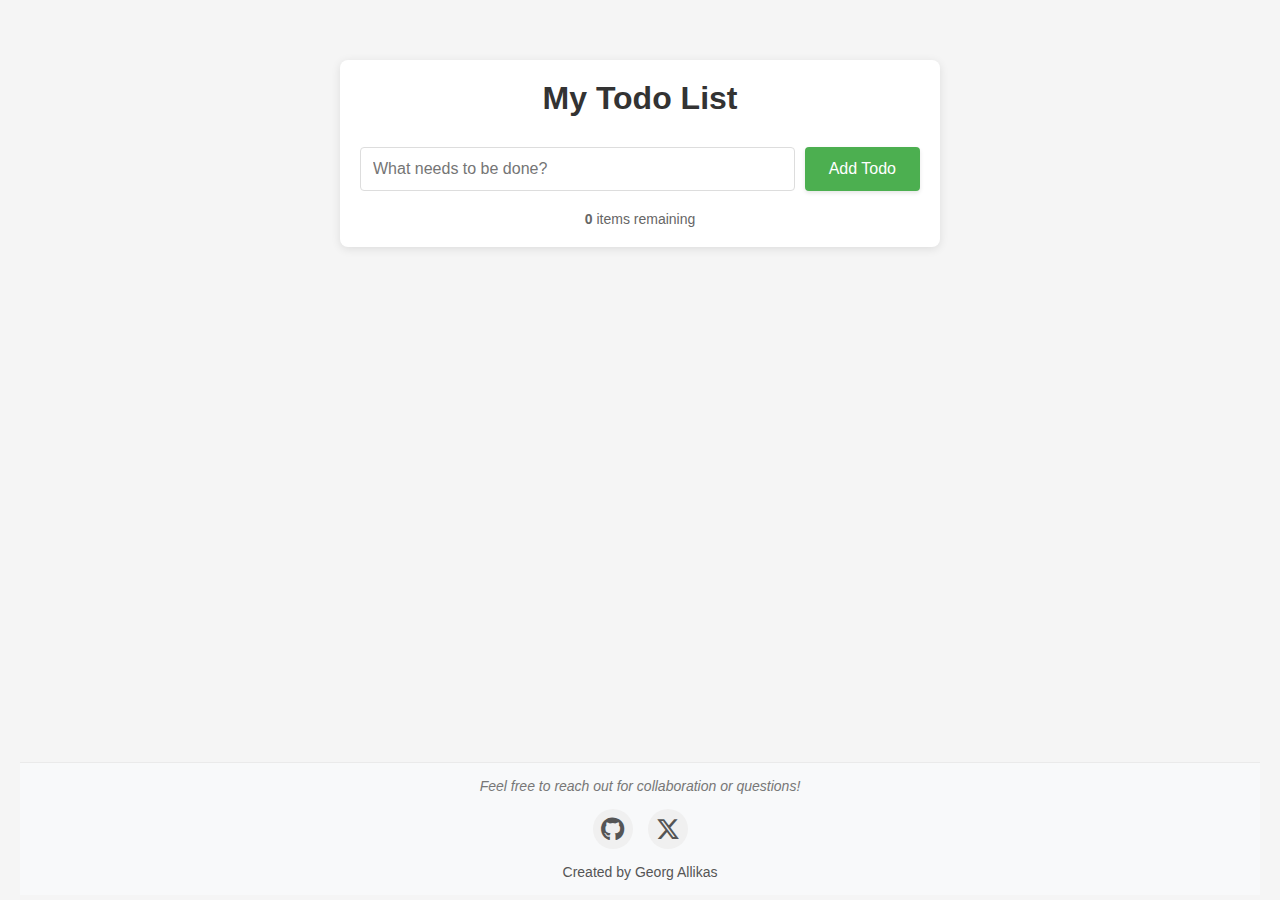
<file: index.html>
<!DOCTYPE html>
<html lang="en">
<head>
    <meta charset="UTF-8">
    <meta name="viewport" content="width=device-width, initial-scale=1.0">
    <title>Todo List App - Simple & Clean Task Manager</title>
    <meta name="description" content="A clean, simple, and responsive todo list application to help you manage your daily tasks efficiently. Add, edit, and organize your todos with ease.">
    <meta name="keywords" content="todo list, task manager, productivity app, todo app, task organizer">
    <meta name="author" content="Georg Allikas">
    <meta name="robots" content="index, follow">
    
    <!-- Open Graph / Social Media Meta Tags -->
    <meta property="og:title" content="Todo List App - Simple & Clean Task Manager">
    <meta property="og:description" content="A clean, simple, and responsive todo list application to help you manage your daily tasks efficiently.">
    <meta property="og:image" content="https://greg-182.github.io/todo/images/todo-screenshot.png">
    <meta property="og:url" content="https://greg-182.github.io/todo/">
    <meta property="og:type" content="website">
    
    <!-- Twitter Card Meta Tags -->
    <meta name="twitter:card" content="summary_large_image">
    <meta name="twitter:title" content="Todo List App - Simple & Clean Task Manager">
    <meta name="twitter:description" content="A clean, simple, and responsive todo list application to help you manage your daily tasks efficiently.">
    <meta name="twitter:image" content="https://greg-182.github.io/todo/images/todo-screenshot.png">
    
    <!-- Favicon -->
    <link rel="icon" href="data:image/svg+xml,<svg xmlns=%22http://www.w3.org/2000/svg%22 viewBox=%220 0 100 100%22><text y=%22.9em%22 font-size=%2290%22>✅</text></svg>">
    <link rel="canonical" href="https://greg-182.github.io/todo/" />
    <!-- Link to CSS file -->
    <link rel="stylesheet" href="myTodo.css">
    <!-- Font Awesome for social media icons -->
    <link rel="stylesheet" href="https://cdnjs.cloudflare.com/ajax/libs/font-awesome/6.7.2/css/all.min.css" integrity="sha512-..." crossorigin="anonymous" referrerpolicy="no-referrer" />
    <!-- GSC ownership verification-->
    <meta name="google-site-verification" content="fRMjsL7zm3bqfdN59XoG6Z2ueRAHfMhy-OrivfmhXzs" />
</head>
<body>
    <!-- Main container for the todo app -->
    <div class="todo-container">
        <h1>My Todo List</h1>

        <!-- Form for adding new todos -->
        <form id="todoForm">
            <input 
                type="text" 
                class="todo-input" 
                placeholder="What needs to be done?"
                required
            >
            <button type="submit">Add Todo</button>
        </form>

        <!-- Container for the list of todos -->
        <ul class="todo-list">
            <!-- Template for a single todo item (hidden) -->
            <li class="todo-item-container template" draggable="true">
                <div class="todo-content">
                    <span class="item-number"></span>
                    <span class="drag-handle" title="Drag to reorder">⋮⋮</span>
                    <input type="checkbox" class="todo-check">
                    <span class="todo-item-label" title="Double-click to edit">Example Todo Item</span>
                    <input type="text" class="todo-edit-input">
                </div>
                <button class="x-button" title="Delete todo">×</button>
            </li>
        </ul>

        <!-- Footer with counter -->
        <div class="todo-footer">
            <span id="itemsRemaining">0</span> items remaining
        </div>
    </div>

    <!-- Spacer to push footer to bottom -->
    <div class="spacer"></div>

    <!-- Footer with contact information -->
    <footer class="footer">
        <div class="footer-content">
            <p class="contact-text">Feel free to reach out for collaboration or questions!</p>
            <div class="social-links">
                <a href="https://github.com/greg-182" target="_blank" rel="noopener noreferrer" aria-label="GitHub">
                    <i class="fab fa-github"></i>
                </a>
                <a href="https://x.com/GeorgAllikas" target="_blank" rel="noopener noreferrer" aria-label="X (Twitter)">
                    <i class="fab fa-x-twitter"></i>
                </a>
            </div>
            <p>Created by Georg Allikas</p>
        </div>
    </footer>

    <!-- Link to JavaScript file -->
    <script src="myTodo.js"></script>
</body>
</html>
</file>
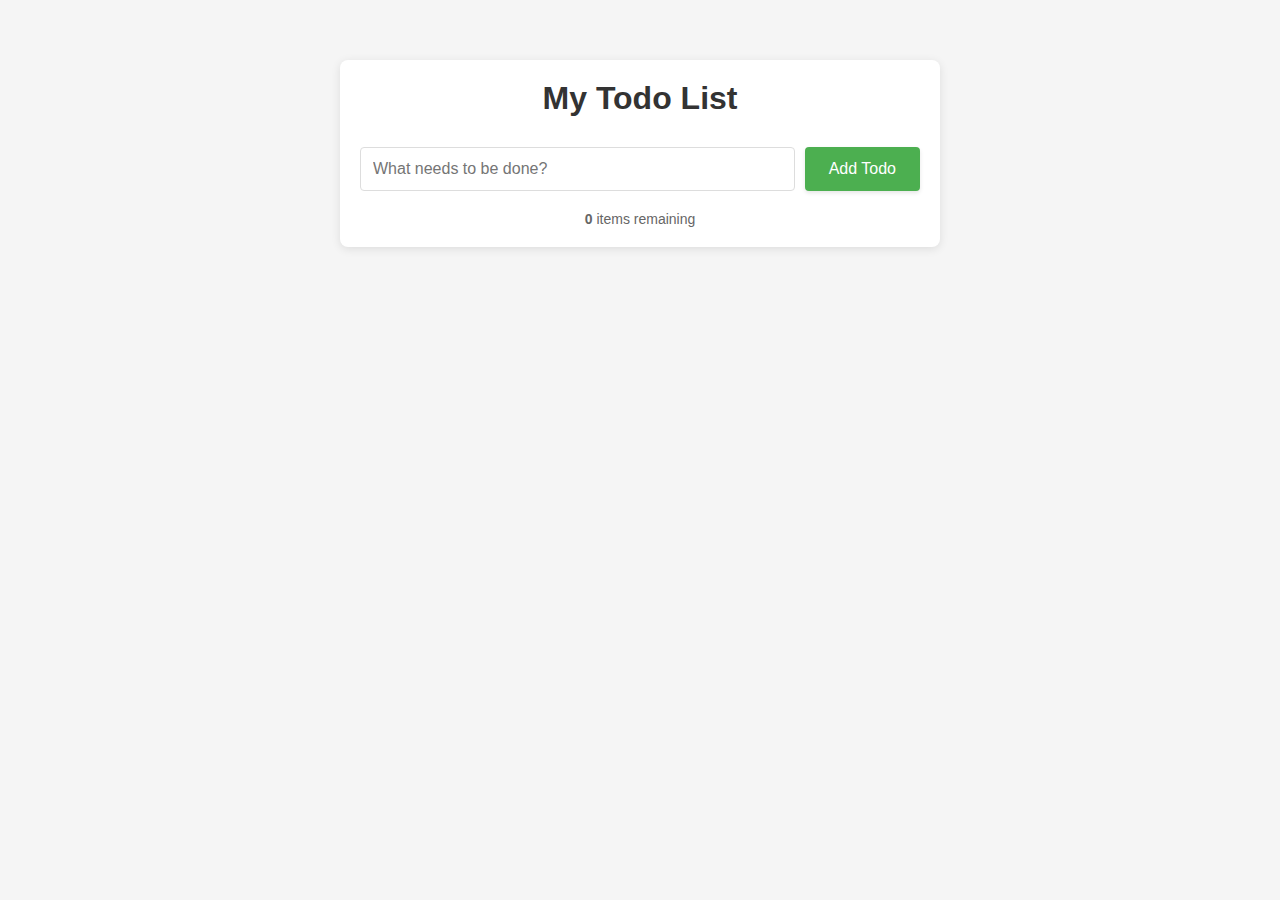
<file: myTodo-practice.html>
<!DOCTYPE html>
<html lang="en">
<head>
    <meta charset="UTF-8">
    <meta name="viewport" content="width=device-width, initial-scale=1.0">
    <title>My Todo List</title>
    <!-- Link to CSS file -->
    <link rel="stylesheet" href="myTodo-practise.css">
</head>
<body>
    <!-- Main container for the todo app -->
    <div class="todo-container">
        <h1>My Todo List</h1>

        <!-- Form for adding new todos -->
        <form id="todoForm">
            <input 
                type="text" 
                class="todo-input" 
                placeholder="What needs to be done?"
                required
            >
            <button type="submit">Add Todo</button>
        </form>

        <!-- Container for the list of todos -->
        <ul class="todo-list">
            <!-- Template for a single todo item (hidden) -->
            <li class="todo-item-container template" draggable="true">
                <div class="todo-content">
                    <span class="item-number"></span>
                    <span class="drag-handle" title="Drag to reorder">⋮⋮</span>
                    <input type="checkbox" class="todo-check">
                    <span class="todo-item-label" title="Double-click to edit">Example Todo Item</span>
                    <input type="text" class="todo-edit-input">
                </div>
                <button class="x-button" title="Delete todo">×</button>
            </li>
        </ul>

        <!-- Footer with counter -->
        <div class="todo-footer">
            <span id="itemsRemaining">0</span> items remaining
        </div>
    </div>

    <!-- Link to JavaScript file -->
    <script src="myTodo-practice.js"></script>
</body>
</html>
</file>
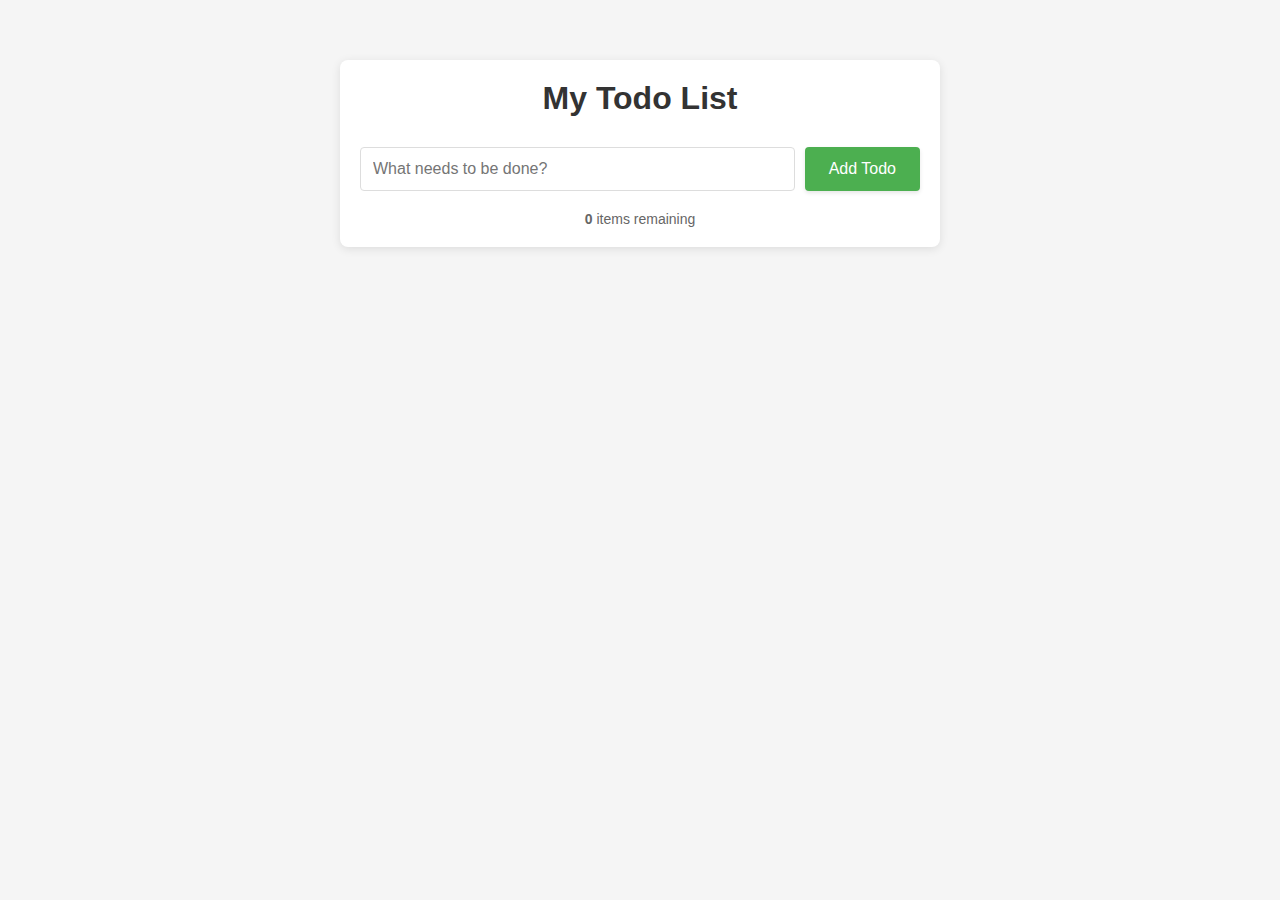
<file: myTodo.html>
<!DOCTYPE html>
<html lang="en">
<head>
    <meta charset="UTF-8">
    <meta name="viewport" content="width=device-width, initial-scale=1.0">
    <title>My Todo List</title>
    <!-- Link to CSS file -->
    <link rel="stylesheet" href="myTodo.css">
</head>
<body>
    <!-- Main container for the todo app -->
    <div class="todo-container">
        <h1>My Todo List</h1>

        <!-- Form for adding new todos -->
        <form id="todoForm">
            <input 
                type="text" 
                class="todo-input" 
                placeholder="What needs to be done?"
                required
            >
            <button type="submit">Add Todo</button>
        </form>

        <!-- Container for the list of todos -->
        <ul class="todo-list">
            <!-- Template for a single todo item (hidden) -->
            <li class="todo-item-container template" draggable="true">
                <div class="todo-content">
                    <span class="item-number"></span>
                    <span class="drag-handle" title="Drag to reorder">⋮⋮</span>
                    <input type="checkbox" class="todo-check">
                    <span class="todo-item-label" title="Double-click to edit">Example Todo Item</span>
                    <input type="text" class="todo-edit-input">
                </div>
                <button class="x-button" title="Delete todo">×</button>
            </li>
        </ul>

        <!-- Footer with counter -->
        <div class="todo-footer">
            <span id="itemsRemaining">0</span> items remaining
        </div>
    </div>

    <!-- Link to JavaScript file -->
    <script src="myTodo.js"></script>
</body>
</html>
</file>
<file: myTodo.css>
/* Reset and base styles */
* {
    margin: 0;
    padding: 0;
    box-sizing: border-box;
}

body {
    margin: 0;
    padding: 20px 20px 5px 20px;
    font-family: -apple-system, BlinkMacSystemFont, 'Segoe UI', Roboto, Oxygen, Ubuntu, Cantarell, sans-serif;
    background: #f5f5f5;
    min-height: 100vh;
    display: flex;
    flex-direction: column;
}

/* Main container styles */
.todo-container {
    width: 600px;
    max-width: calc(100% - 20px);
    margin: 40px auto 20px auto;
    padding: 20px;
    background: white;
    border-radius: 8px;
    box-shadow: 0 2px 10px rgba(0, 0, 0, 0.1);
}

/* Header styles */
h1 {
    text-align: center;
    color: #333;
    margin-bottom: 30px;
}

/* Form styles */
#todoForm {
    display: flex;
    gap: 10px;
    margin-bottom: 20px;
}

.todo-input {
    flex: 1;
    padding: 12px;
    font-size: 16px;
    border: 1px solid #ddd;
    border-radius: 4px;
    outline: none;
}

.todo-input:focus {
    border-color: #4CAF50;
    box-shadow: 0 0 3px rgba(76, 175, 80, 0.3);
}

button[type="submit"] {
    padding: 12px 24px;
    background: #4CAF50;
    color: white;
    border: none;
    border-radius: 4px;
    font-size: 16px;
    cursor: pointer;
    transition: all 0.3s ease;
    transform-origin: center;
    box-shadow: 0 2px 4px rgba(0, 0, 0, 0.1);
}

button[type="submit"]:hover {
    background: #45a049;
    transform: scale(1.05) translateY(-2px);
    box-shadow: 0 4px 8px rgba(0, 0, 0, 0.2);
    color: #333;
}

button[type="submit"]:active {
    transform: scale(0.95) translateY(1px);
    box-shadow: 0 1px 2px rgba(0, 0, 0, 0.1);
}

/* Todo list styles */
.todo-list {
    list-style: none;
    padding: 0;
    margin: 0;
}

/* Todo item container layout */
.todo-item-container {
    display: flex;
    align-items: center;
    padding: 15px 0;
    border-bottom: 1px solid #eee;
    opacity: 1;
    transition: opacity 0.3s ease;
}

.todo-content {
    display: flex;
    align-items: center;
    flex: 1;
    gap: 15px;
}

/* Checkbox styles */
.todo-check {
    width: 20px;
    height: 20px;
    margin: 0;
    cursor: pointer;
}

/* Label styles */
.todo-item-label {
    flex: 1;
    font-size: 16px;
    cursor: pointer;
    color: #333;
    position: relative;
    padding: 2px 4px;
    border-radius: 3px;
    transition: background-color 0.2s;
}

/* Show edit hint on hover */
.todo-item-label:hover {
    background-color: #f0f0f0;
}

.todo-item-label:hover::after {
    content: '✎';
    position: absolute;
    right: 4px;
    opacity: 0.5;
    font-size: 14px;
}

.todo-item-label.line-through {
    text-decoration: line-through;
    color: #888;
}

.todo-item-label.line-through:hover::after {
    content: none;
}

/* Delete button styles */
.x-button {
    width: 30px;
    height: 30px;
    border: none;
    background: #ff4444;
    color: white;
    border-radius: 50%;
    cursor: pointer;
    display: flex;
    align-items: center;
    justify-content: center;
    font-size: 20px;
    margin-left: 10px;
    transition: all 0.3s ease;
    transform-origin: center;
    box-shadow: 0 2px 4px rgba(0, 0, 0, 0.1);
}

.x-button:hover {
    background: #a11111;
    transform: scale(1.05) translateY(-2px);
    box-shadow: 0 4px 8px rgba(0, 0, 0, 0.2);
    color: #333;
}

.x-button:active {
    transform: scale(0.95) translateY(1px);
    box-shadow: 0 1px 2px rgba(0, 0, 0, 0.1);
}

/* Edit input styles */
.todo-edit-input {
    flex: 1;
    padding: 8px;
    font-size: 16px;
    border: 1px solid #ddd;
    border-radius: 4px;
    font-family: inherit;
    display: none;
}

.todo-edit-input:focus {
    outline: none;
    border-color: #4CAF50;
    box-shadow: 0 0 3px rgba(76, 175, 80, 0.3);
}

/* Show/hide elements when editing */
.todo-item-container.editing .todo-item-label {
    display: none;
}

.todo-item-container.editing .todo-edit-input {
    display: block;
}

/* Template item styles */
.todo-item-container.template {
    display: none;
}

/* Item number styles */
.item-number {
    color: #999;
    font-size: 14px;
    min-width: 25px;
    text-align: right;
    padding-right: 4px;
}

/* Drag handle styles */
.drag-handle {
    cursor: move;
    cursor: grab;
    padding: 0 8px;
    color: #999;
    font-size: 18px;
    user-select: none;
    transition: color 0.2s;
}

.drag-handle:hover {
    color: #666;
}

.drag-handle:active {
    cursor: grabbing;
}

/* Dragging styles */
.todo-item-container.dragging {
    opacity: 0.5;
    background: #f8f8f8;
    position: relative;
    z-index: 10;
}

.todo-item-container.drag-over {
    position: relative;
}

.todo-item-container.drag-over::before,
.todo-item-container.drag-over::after {
    content: '';
    position: absolute;
    left: 0;
    right: 0;
    height: 2px;
    background: #4CAF50;
    pointer-events: none;
}

.todo-item-container.drag-over::before {
    top: 0;
}

.todo-item-container.drag-over::after {
    bottom: 0;
}

.todo-item-container.dragging.drag-over::before,
.todo-item-container.dragging.drag-over::after {
    display: none;
}

.todo-footer {
    margin-top: 20px;
    text-align: center;
    color: #666;
    font-size: 14px;
}

#itemsRemaining {
    font-weight: bold;
}

/* Spacer styles */
.spacer {
    flex: 1;
}

/* Footer styles */
.footer {
    flex-shrink: 0;
    padding: 10px 0;
    background-color: #f8f9fa;
    border-top: 1px solid #eaeaea;
    text-align: center;
    width: 100%;
    margin-top: 20px;
}

.footer-content {
    max-width: 600px;
    margin: 0 auto;
    padding: 0 20px;
    display: flex;
    flex-direction: column;
    align-items: center;
}

.footer p {
    margin: 5px 0;
    color: #555;
    font-size: 14px;
}

.social-links {
    display: flex;
    justify-content: center;
    gap: 15px;
    margin: 10px 0;
}

.social-links a {
    color: #555;
    font-size: 24px;
    transition: all 0.3s ease;
    display: flex;
    align-items: center;
    justify-content: center;
    width: 40px;
    height: 40px;
    border-radius: 50%;
    background-color: #f0f0f0;
    text-decoration: none;
}

.social-links a:hover {
    color: white;
    background-color: #4CAF50;
    transform: translateY(-3px);
    box-shadow: 0 4px 8px rgba(0, 0, 0, 0.1);
}

.contact-text {
    font-style: italic;
    color: #777 !important;
    font-size: 14px !important;
}

/* Responsive adjustments */
@media (max-width: 768px) {
    body {
        padding: 10px 10px 0 10px;
    }
    
    .todo-container {
        margin: 20px auto 10px auto;
        padding: 15px;
    }
    
    #todoForm {
        flex-direction: column;
    }
    
    button[type="submit"] {
        width: 100%;
        margin-top: 10px;
    }
    
    .footer {
        padding: 15px 0;
    }
    
    .social-links {
        gap: 15px;
    }
    
    .social-links a {
        width: 36px;
        height: 36px;
        font-size: 20px;
    }
}

/* Small mobile devices */
@media (max-width: 480px) {
    h1 {
        font-size: 24px;
        margin-bottom: 20px;
    }
    
    .todo-container {
        padding: 10px;
    }
    
    .footer-content {
        flex-direction: column;
        gap: 10px;
    }
}
</file>
<file: myTodo-practise.css>
/* Reset and base styles */
* {
    margin: 0;
    padding: 0;
    box-sizing: border-box;
}

body {
    margin: 0;
    padding: 20px;
    font-family: -apple-system, BlinkMacSystemFont, 'Segoe UI', Roboto, Oxygen, Ubuntu, Cantarell, sans-serif;
    background: #f5f5f5;
    min-height: 100vh;
}

/* Main container styles */
.todo-container {
    max-width: 600px;
    margin: 40px auto;
    padding: 20px;
    background: white;
    border-radius: 8px;
    box-shadow: 0 2px 10px rgba(0, 0, 0, 0.1);
}

/* Header styles */
h1 {
    text-align: center;
    color: #333;
    margin-bottom: 30px;
}

/* Form styles */
#todoForm {
    display: flex;
    gap: 10px;
    margin-bottom: 20px;
}

.todo-input {
    flex: 1;
    padding: 12px;
    font-size: 16px;
    border: 1px solid #ddd;
    border-radius: 4px;
    outline: none;
}

.todo-input:focus {
    border-color: #4CAF50;
    box-shadow: 0 0 3px rgba(76, 175, 80, 0.3);
}

button[type="submit"] {
    padding: 12px 24px;
    background: #4CAF50;
    color: white;
    border: none;
    border-radius: 4px;
    font-size: 16px;
    cursor: pointer;
    transition: all 0.3s ease;
    transform-origin: center;
    box-shadow: 0 2px 4px rgba(0, 0, 0, 0.1);
}

button[type="submit"]:hover {
    background: #45a049;
    transform: scale(1.05) translateY(-2px);
    box-shadow: 0 4px 8px rgba(0, 0, 0, 0.2);
    color: #333;
}

button[type="submit"]:active {
    transform: scale(0.95) translateY(1px);
    box-shadow: 0 1px 2px rgba(0, 0, 0, 0.1);
}

/* Todo list styles */
.todo-list {
    list-style: none;
    padding: 0;
    margin: 0;
}

/* Todo item container layout */
.todo-item-container {
    display: flex;
    align-items: center;
    padding: 15px 0;
    border-bottom: 1px solid #eee;
    opacity: 1;
    transition: opacity 0.3s ease;
}

.todo-content {
    display: flex;
    align-items: center;
    flex: 1;
    gap: 15px;
}

/* Checkbox styles */
.todo-check {
    width: 20px;
    height: 20px;
    margin: 0;
    cursor: pointer;
}

/* Label styles */
.todo-item-label {
    flex: 1;
    font-size: 16px;
    cursor: pointer;
    color: #333;
    position: relative;
    padding: 2px 4px;
    border-radius: 3px;
    transition: background-color 0.2s;
}

/* Show edit hint on hover */
.todo-item-label:hover {
    background-color: #f0f0f0;
}

.todo-item-label:hover::after {
    content: '✎';
    position: absolute;
    right: 4px;
    opacity: 0.5;
    font-size: 14px;
}

.todo-item-label.line-through {
    text-decoration: line-through;
    color: #888;
}

.todo-item-label.line-through:hover::after {
    content: none;
}

/* Delete button styles */
.x-button {
    width: 30px;
    height: 30px;
    border: none;
    background: #ff4444;
    color: white;
    border-radius: 50%;
    cursor: pointer;
    display: flex;
    align-items: center;
    justify-content: center;
    font-size: 20px;
    margin-left: 10px;
    transition: all 0.3s ease;
    transform-origin: center;
    box-shadow: 0 2px 4px rgba(0, 0, 0, 0.1);
}

.x-button:hover {
    background: #a11111;
    transform: scale(1.05) translateY(-2px);
    box-shadow: 0 4px 8px rgba(0, 0, 0, 0.2);
    color: #333;
}

.x-button:active {
    transform: scale(0.95) translateY(1px);
    box-shadow: 0 1px 2px rgba(0, 0, 0, 0.1);
}

/* Edit input styles */
.todo-edit-input {
    flex: 1;
    padding: 8px;
    font-size: 16px;
    border: 1px solid #ddd;
    border-radius: 4px;
    font-family: inherit;
    display: none;
}

.todo-edit-input:focus {
    outline: none;
    border-color: #4CAF50;
    box-shadow: 0 0 3px rgba(76, 175, 80, 0.3);
}

/* Show/hide elements when editing */
.todo-item-container.editing .todo-item-label {
    display: none;
}

.todo-item-container.editing .todo-edit-input {
    display: block;
}

/* Template item styles */
.todo-item-container.template {
    display: none;
}

/* Item number styles */
.item-number {
    color: #999;
    font-size: 14px;
    min-width: 25px;
    text-align: right;
    padding-right: 4px;
}

/* Drag handle styles */
.drag-handle {
    cursor: move;
    cursor: grab;
    padding: 0 8px;
    color: #999;
    font-size: 18px;
    user-select: none;
    transition: color 0.2s;
}

.drag-handle:hover {
    color: #666;
}

.drag-handle:active {
    cursor: grabbing;
}

/* Dragging styles */
.todo-item-container.dragging {
    opacity: 0.5;
    background: #f8f8f8;
    position: relative;
    z-index: 10;
}

.todo-item-container.drag-over {
    position: relative;
}

.todo-item-container.drag-over::before,
.todo-item-container.drag-over::after {
    content: '';
    position: absolute;
    left: 0;
    right: 0;
    height: 2px;
    background: #4CAF50;
    pointer-events: none;
}

.todo-item-container.drag-over::before {
    top: 0;
}

.todo-item-container.drag-over::after {
    bottom: 0;
}

.todo-item-container.dragging.drag-over::before,
.todo-item-container.dragging.drag-over::after {
    display: none;
}

/* Footer styles */
.todo-footer {
    margin-top: 20px;
    text-align: center;
    color: #666;
    font-size: 14px;
}

#itemsRemaining {
    font-weight: bold;
}
</file>
